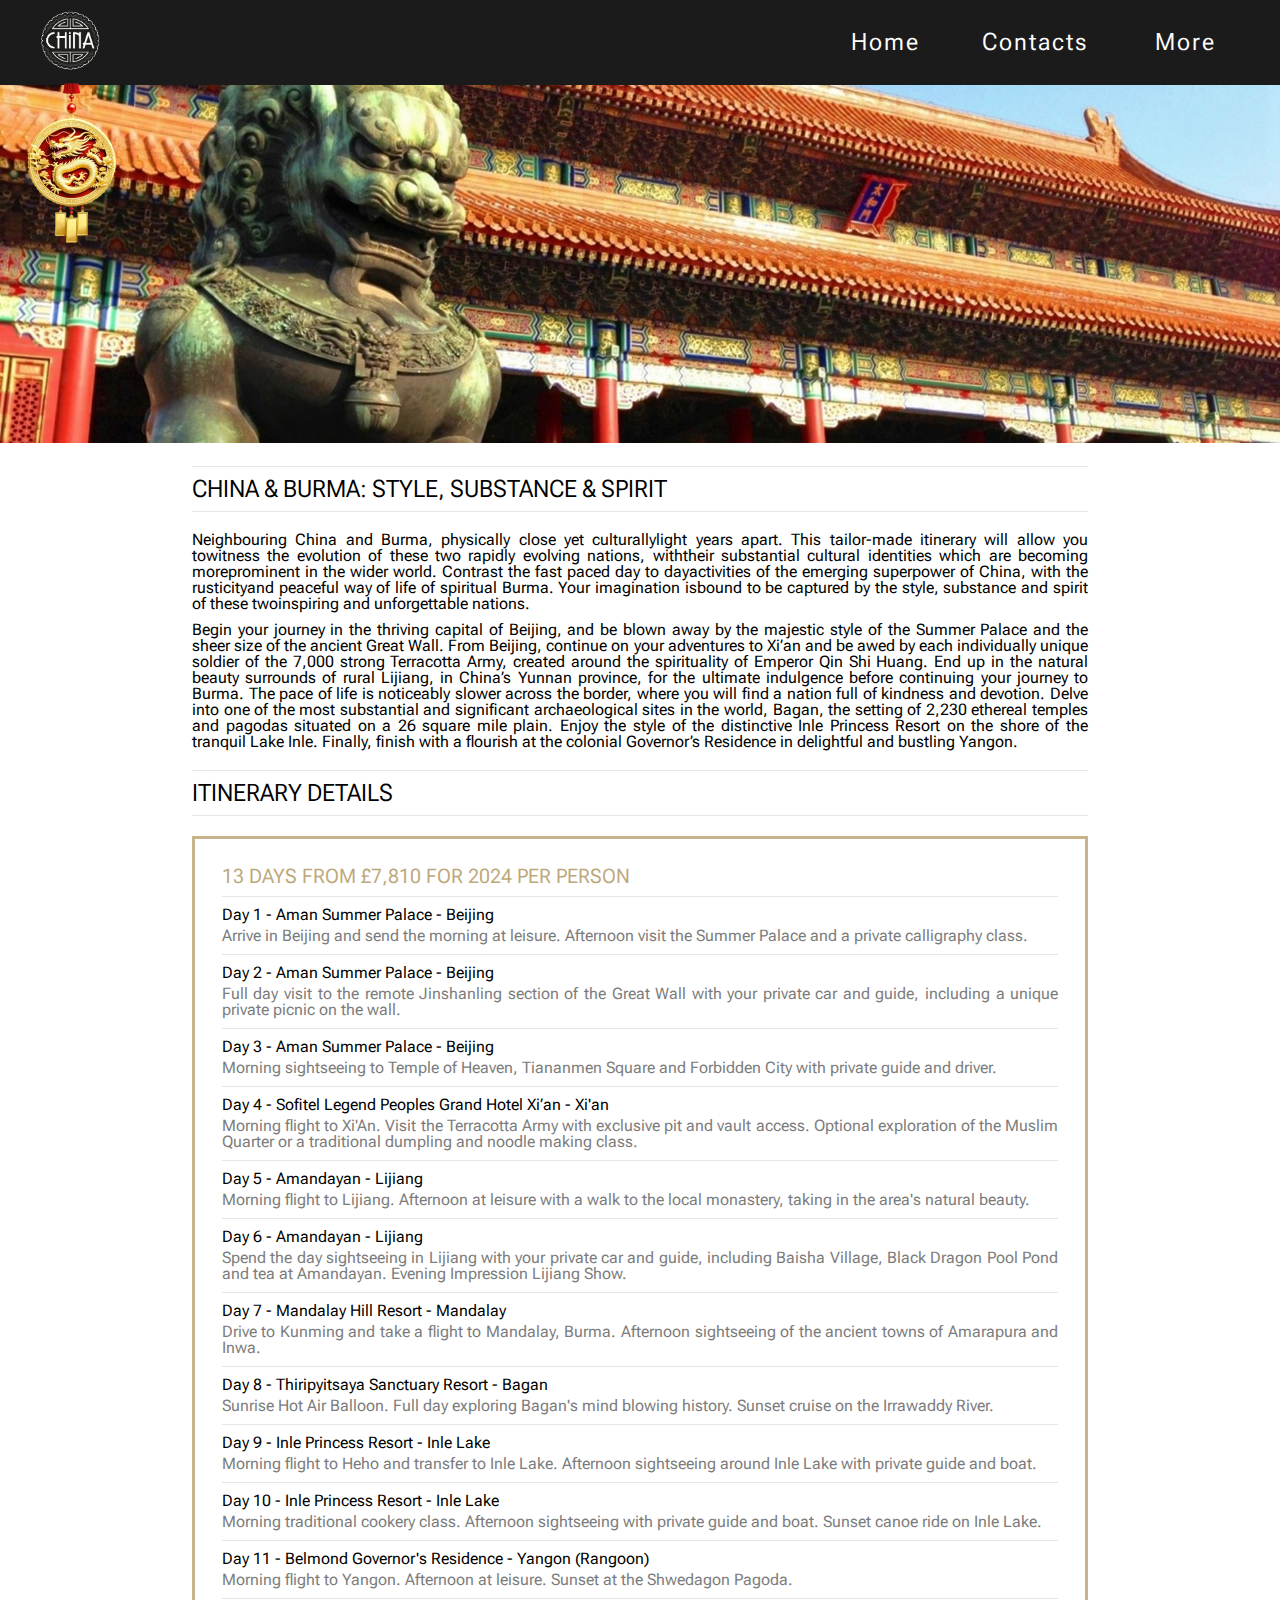
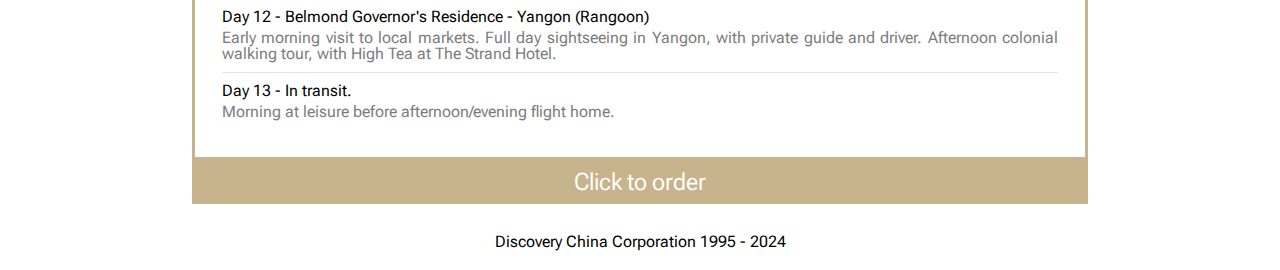
<file: index.html>
<!DOCTYPE html>
<html lang="en">
  <head>
    <meta charset="UTF-8" />
    <meta name="viewport" content="width=device-width, initial-scale=1.0" />
    <title>Discover China</title>
    <link href="https://fonts.googleapis.com/css2?family=Ojuju:wght@200..800&family=Permanent+Marker&family=Roboto+Flex:opsz,wght@8..144,100..1000&family=Roboto:ital,wght@0,100;0,300;0,400;0,500;0,700;0,900;1,100;1,300;1,400;1,500;1,700;1,900&display=swap" rel="stylesheet"/>
    <link rel="stylesheet" href="./css/recet.css" />
    <link rel="stylesheet" href="./css/styles.css" />
  </head>
  <body>
    <nav>
      <div class="logo">
        <a href="#"><img src="./images/logo-china.png" alt="company logo" /></a>
      </div>
      <ul class="menu">
        <li><a href="#">Home</a></li>
        <li><a href="./additional/contact.html">Contacts</a></li>
        <li class="menu__dropdown">
          <a href="#" class="menu__dropbtn">More</a>
          <ul class="menu__dropdown-content">
            <li><a href="#">About</a></li>
            <li><a href="#">History</a></li>
            <li><a href="#">News</a></li>
          </ul>
        </li>
      </ul>
    </nav>
    <a href="#start" class="back">
      <img src="./images/chinese-golden-dragon.png" alt="chinese golden dragon"/>
    </a>
    <main>
      <div class="background">
        <img src="./images/cover-chinas-heartland.jpg" alt="cover image with chinese mythology animal" id="start"/>
      </div>
      <div class="discription">
        <section class="discription__intro">
          <h2>CHINA & BURMA: STYLE, SUBSTANCE & SPIRIT</h2>
          <p>
            Neighbouring China and Burma, physically close yet culturallylight years apart. This tailor-made itinerary will allow you towitness the evolution of these two rapidly evolving nations, withtheir substantial cultural identities which are becoming moreprominent in the wider world. Contrast the fast paced day to dayactivities of the emerging superpower of China, with the rusticityand peaceful way of life of spiritual Burma. Your imagination isbound to be captured by the style, substance and spirit of these twoinspiring and unforgettable nations.
          </p>
          <p>
            Begin your journey in the thriving capital of Beijing, and be blown away by the majestic style of the Summer Palace and the sheer size of the ancient Great Wall. From Beijing, continue on your adventures to Xi’an and be awed by each individually unique soldier of the 7,000 strong Terracotta Army, created around the spirituality of Emperor Qin Shi Huang. End up in the natural beauty surrounds of rural Lijiang, in China’s Yunnan province, for the ultimate indulgence before continuing your journey to Burma. The pace of life is noticeably slower across the border, where you will find a nation full of kindness and devotion. Delve into one of the most substantial and significant archaeological sites in the world, Bagan, the setting of 2,230 ethereal temples and pagodas situated on a 26 square mile plain. Enjoy the style of the distinctive Inle Princess Resort on the shore of the tranquil Lake Inle. Finally, finish with a flourish at the colonial Governor’s Residence in delightful and bustling Yangon.
          </p>
        </section>
        <section class="discription__details">
          <h2>ITINERARY DETAILS</h2>
          <div class="discription__details-holder">
            <span class="important">13 DAYS FROM £7,810 FOR 2024 PER PERSON</span>
            <div class="info">
              <h3>Day 1 - Aman Summer Palace - Beijing</h3>
              <p>
                Arrive in Beijing and send the morning at leisure. Afternoon visit the Summer Palace and a private calligraphy class.
              </p>
            </div>
            <div class="info">
              <h3>Day 2 - Aman Summer Palace - Beijing</h3>
              <p>
                Full day visit to the remote Jinshanling section of the Great Wall with your private car and guide, including a unique private picnic on the wall.
              </p>
            </div>
            <div class="info">
              <h3>Day 3 - Aman Summer Palace - Beijing</h3>
              <p>
                Morning sightseeing to Temple of Heaven, Tiananmen Square and Forbidden City with private guide and driver.
              </p>
            </div>
            <div class="info">
              <h3>Day 4 - Sofitel Legend Peoples Grand Hotel Xi’an - Xi'an</h3>
              <p>
                Morning flight to Xi'An. Visit the Terracotta Army with exclusive pit and vault access. Optional exploration of the Muslim Quarter or a traditional dumpling and noodle making class.
              </p>
            </div>
            <div class="info">
              <h3>Day 5 - Amandayan - Lijiang</h3>
              <p>
                Morning flight to Lijiang. Afternoon at leisure with a walk to the local monastery, taking in the area's natural beauty.
              </p>
            </div>
            <div class="info">
              <h3>Day 6 - Amandayan - Lijiang</h3>
              <p>
                Spend the day sightseeing in Lijiang with your private car and guide, including Baisha Village, Black Dragon Pool Pond and tea at Amandayan. Evening Impression Lijiang Show.
              </p>
            </div>
            <div class="info">
              <h3>Day 7 - Mandalay Hill Resort - Mandalay</h3>
              <p>
                Drive to Kunming and take a flight to Mandalay, Burma. Afternoon sightseeing of the ancient towns of Amarapura and Inwa.
              </p>
            </div>
            <div class="info">
              <h3>Day 8 - Thiripyitsaya Sanctuary Resort - Bagan</h3>
              <p>
                Sunrise Hot Air Balloon. Full day exploring Bagan's mind blowing history. Sunset cruise on the Irrawaddy River.
              </p>
            </div>
            <div class="info">
              <h3>Day 9 - Inle Princess Resort - Inle Lake</h3>
              <p>
                Morning flight to Heho and transfer to Inle Lake. Afternoon sightseeing around Inle Lake with private guide and boat.
              </p>
            </div>
            <div class="info">
              <h3>Day 10 - Inle Princess Resort - Inle Lake</h3>
              <p>
                Morning traditional cookery class. Afternoon sightseeing with private guide and boat. Sunset canoe ride on Inle Lake.
              </p>
            </div>
            <div class="info">
              <h3>Day 11 - Belmond Governor's Residence - Yangon (Rangoon)</h3>
              <p>
                Morning flight to Yangon. Afternoon at leisure. Sunset at the Shwedagon Pagoda.
              </p>
            </div>
            <div class="info">
              <h3>Day 12 - Belmond Governor's Residence - Yangon (Rangoon)</h3>
              <p>
                Early morning visit to local markets. Full day sightseeing in Yangon, with private guide and driver. Afternoon colonial walking tour, with High Tea at The Strand Hotel.
              </p>
            </div>
            <div class="info">
              <h3>Day 13 - In transit.</h3>
              <p>
                Morning at leisure before afternoon/evening flight home.
              </p>
            </div>
          </div>
          <a href="./additional/contact.html"> Click to order</a>
        </section>
      </div>
    </main>
    <footer>
      <p>Discovery China Corporation 1995 - 2024</p>
    </footer>
  </body>
</html>
</file>
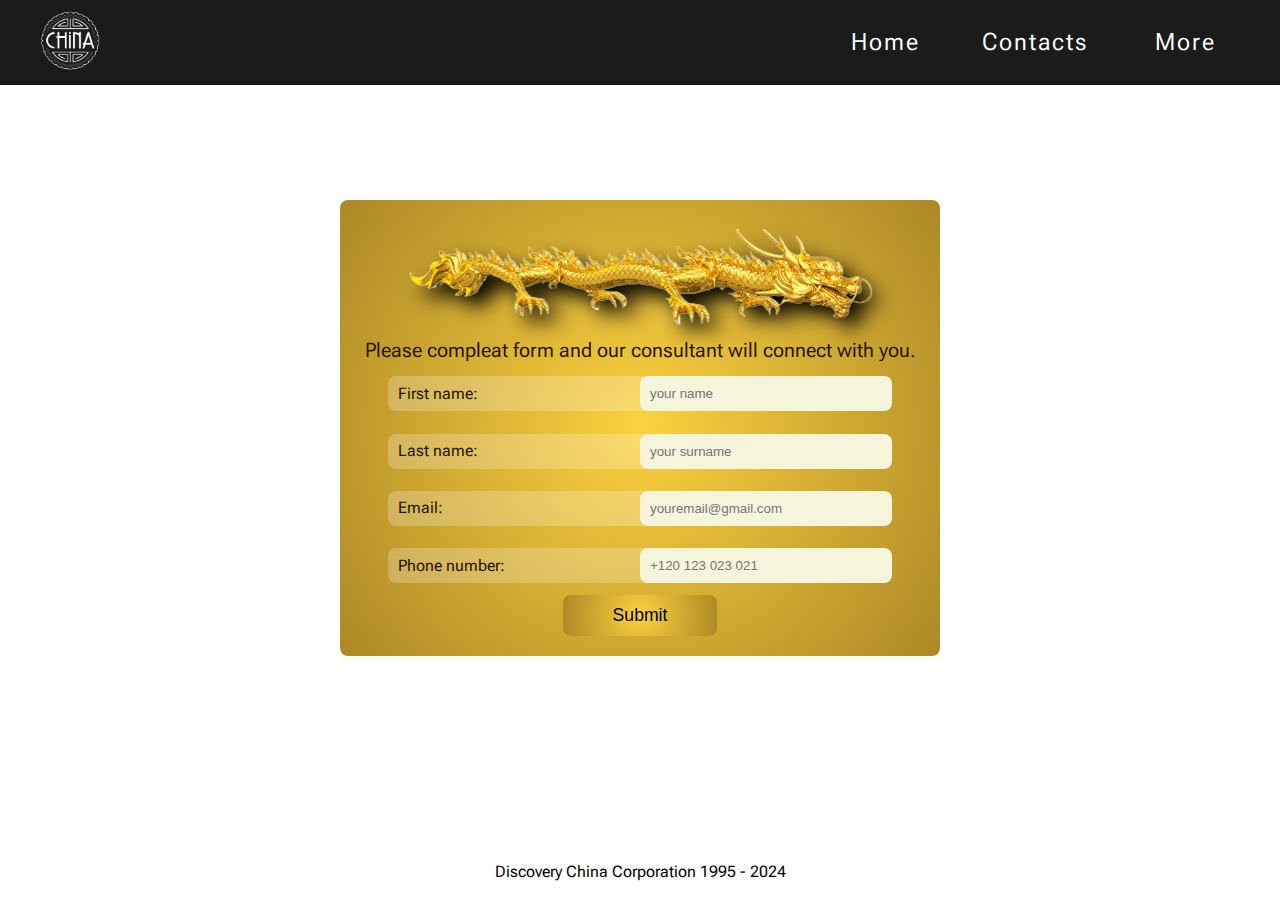
<file: additional/contact.html>
<!DOCTYPE html>
<html lang="en">
  <head>
    <meta charset="UTF-8" />
    <meta name="viewport" content="width=device-width, initial-scale=1.0" />
    <title>Contact</title>
    <link href="https://fonts.googleapis.com/css2?family=Ojuju:wght@200..800&family=Permanent+Marker&family=Roboto+Flex:opsz,wght@8..144,100..1000&family=Roboto:ital,wght@0,100;0,300;0,400;0,500;0,700;0,900;1,100;1,300;1,400;1,500;1,700;1,900&display=swap" rel="stylesheet"/>
    <link rel="stylesheet" href="../css/recet.css" />
    <link rel="stylesheet" href="../css/styles.css" />
  </head>
  <body class="contact">
    <nav>
      <div class="logo">
        <a href="../index.html"><img src="../images/logo-china.png" alt="company logo" /></a>
      </div>
      <div class="menu-holder">
        <ul class="menu">
          <li><a href="../index.html">Home</a></li>
          <li><a href="./additional/contact.html">Contacts</a></li>
          <li class="menu__dropdown">
            <a href="#" class="menu__dropbtn">More</a>
            <ul class="menu__dropdown-content">
              <li><a href="#">About</a></li>
              <li><a href="#">History</a></li>
              <li><a href="#">News</a></li>
            </ul>
          </li>
        </ul>
      </div>
    </nav>
    <main>
      <form method="POST" action="https://fom.in.ua/echo" class="regForm">
        <img src="../images/beasts-totem-fotor-bg-remover-20240329143521.png" alt="chinese golden dragon"/>
        <p>Please compleat form and our consultant will connect with you.</p>
        <div class="regForm__holder">
          <label for="fname">First name:</label>
          <input type="text" id="fname" name="fname" placeholder="your name" />
        </div>
        <div class="regForm__holder">
          <label for="lname">Last name:</label>
          <input type="text" id="lname" name="lname" placeholder="your surname"/>
        </div>
        <div class="regForm__holder">
          <label for="email">Email:</label>
          <input type="email" id="email" name="email" placeholder="youremail@gmail.com"/>
        </div>
        <div class="regForm__holder">
          <label for="phone">Phone number:</label>
          <input type="tel" id="phone" name="phone" placeholder="+120 123 023 021"/>
        </div>
        <div class="regForm__button"><input type="submit" value="Submit" /></div>
      </form>
    </main>
    <footer>
      <p>Discovery China Corporation 1995 - 2024</p>
    </footer>
  </body>
</html>
</file>
<file: css/recet.css>
html, body, div, span, h1, h2, h3, h4, h5, h6, p, img, ol, ul, li, article, aside, footer, header, nav {
	font-size: 100%;
	font: inherit;
	vertical-align: baseline;
}

article, aside, footer, header, nav, section {
	display: block;
}

html { 
	font-family: "Roboto Flex", sans-serif;
	font-size: 16px;
}

body {
	line-height: 1;
	font-size: 1rem;
}

ol, ul, a {
	list-style: none;
	text-decoration: none;
}

* {
    box-sizing: border-box;
    margin: 0;
    padding: 0;
    border: 0;
  }
</file>
<file: css/styles.css>
nav {
  background-color: rgb(27, 27, 27);
  display: flex;
  justify-content: space-between;
  align-items: center;
  position: fixed;
  justify-self: stretch;
  width: 100%;
  padding: 0 20px;
  z-index: 100;
}

.logo, .menu {
  display: flex;
  align-items: center;
}

.logo > a > img {
  width: 100px;
}

.menu a {
  font-size: 1.5rem;
  letter-spacing: 2px;
}

.menu {
  display: flex;
}

li a, .menu__dropbtn, .menu__dropdown-content > li > a {
  display: block;
  line-height: 55px;
  color: white;
  text-align: center;
  padding: 14px 16px;
  width: 150px;
}

.menu a:hover, .menu__dropdown-content > li > a {
  background-color: #bda87b;
  transition: 1s;
}

.menu__dropdown-content > li > a:hover, .discription__details > a:hover {
  background-color: #b99c5c;
  transition: 1s;
}

.menu__dropdown-content {
  display: none;
  position: absolute;
}

.menu__dropdown-content a {
  color: white;
  padding: 12px 16px;
  text-align: left;
}

.menu__dropdown:hover .menu__dropdown-content {
  display: block;
}

.discription {
  display: flex;
  flex-direction: column;
  width: 70vw;
  margin: 0 auto;
}

.discription h2 {
  font-size: 1.5rem;
  margin: 20px 0;
  padding: 10px 0;
  border-top: 1px solid rgb(230, 230, 230);
  border-bottom: 1px solid rgb(230, 230, 230);
}

.discription__intro p {
  text-align: justify;
}

.discription__intro p:last-child {
  margin-top: 10px;
}

.discription__details-holder {
  border: 3px solid #c7b48c;
  padding: 3%;
}

.discription__details-holder > span {
  display: block;
  font-size: 1.25rem;
  color: #bda87b;
  padding-bottom: 10px;
}

.info {
  padding: 10px 0;
  border-top: 1px solid rgb(230, 230, 230);
}

.info > p {
  padding-top: 5px;
  text-align: justify;
  color: rgb(124, 124, 124);
}

.discription__details > a {
  display: block;
  justify-content: stretch;
  text-align: center;
  font-size: 1.5rem;
  background-color: #c7b48c;
  padding: 10px;
  color: white;
}

.background > img {
  margin-top: 80px;
  width: 100%;
}

.back {
  position: fixed;
  z-index: 200;
  left: -15px;
  top: 73px;
}

.back > img {
  width: 50%;
}

footer {
  justify-content: stretch;
  text-align: center;
  padding: 20px;
  margin-top: 10px;
}

.contact {
  display: flex;
  flex-direction: column;
  justify-content: space-between;
  height: 100vh;
}

main > .regForm, .regForm__button > input {
  background: rgb(251, 210, 63);
  background: radial-gradient(circle,rgba(251, 210, 63, 1) 0%,rgba(173, 136, 38, 1) 100%);
}

main > .regForm {
  display: flex;
  flex-direction: column;
  align-items: center;
  width: 600px;
  margin: 200px auto 0 auto;
  padding: 20px;
  border-radius: 8px;
}

.regForm > * {
  color: rgb(36, 20, 0);
}

main > .regForm > p {
  font-size: 1.25rem;
  margin: 5px 0;
}

.regForm > .regForm__holder {
  display: flex;
  margin: 2%;
  width: 90%;
  border-radius: 8px;
  justify-content: space-between;
  align-items: center;
  background-color: rgba(255, 255, 255, 0.233);
}

.regForm__holder > label {
  padding-left: 10px;
}

.regForm__holder > input {
  border-radius: 8px;
  padding: 10px;
  width: 50%;
  background-color: beige;
}

.regForm__button > input {
  padding: 10px 50px;
  border-radius: 8px;
  font-size: 1.1rem;
}

.regForm__button > input:hover {
  cursor: pointer;
  background: rgb(190, 152, 14);
  background: radial-gradient(circle,rgba(190, 152, 14, 1) 0%,rgba(122, 96, 25, 1) 100%);
  color: beige;
  transition: 1s;
}

.regForm > img {
  filter: drop-shadow(10px 10px 10px #000000);
}
</file>
